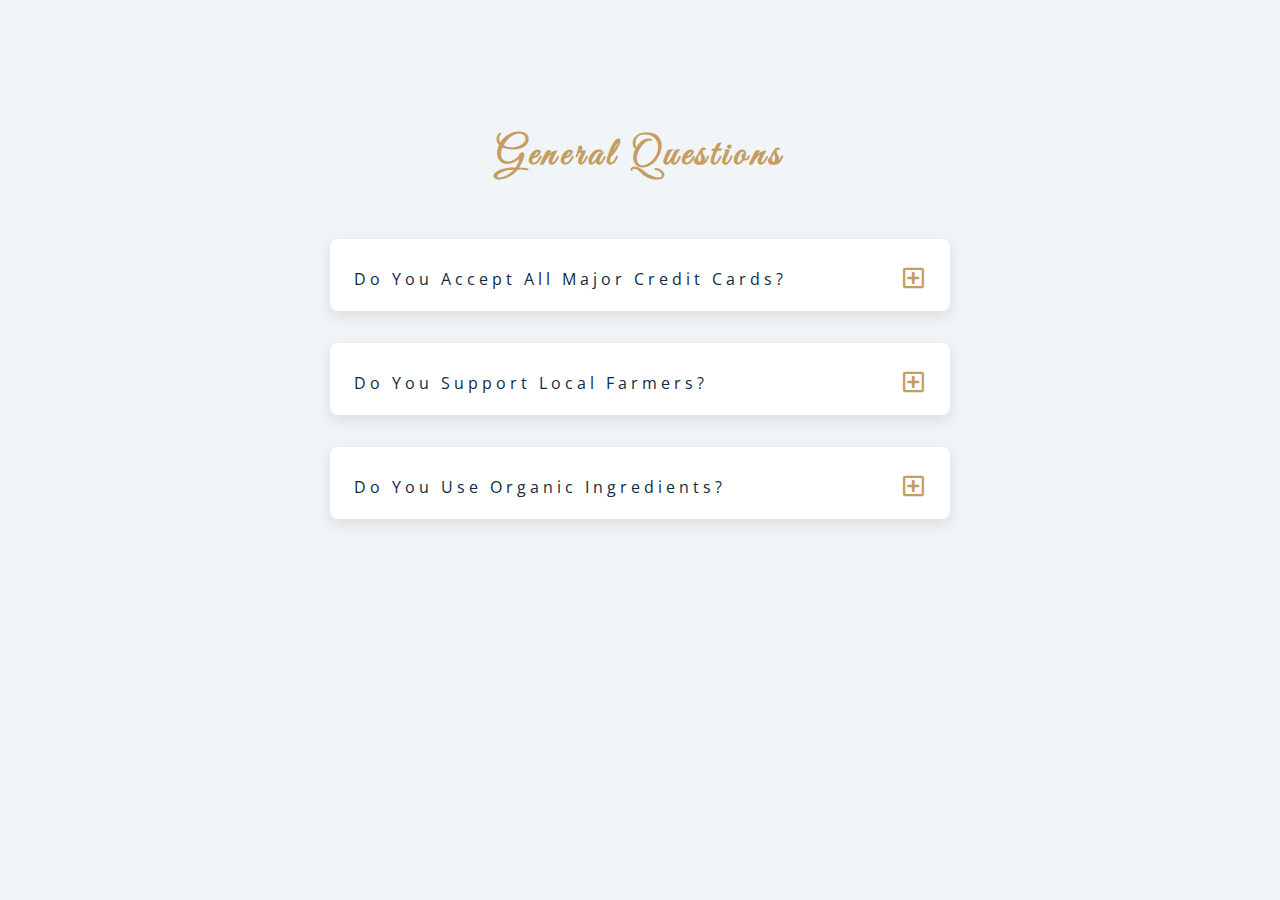
<file: 7-questions/setup/index.html>
<!DOCTYPE html>
<html lang="en">
  <head>
    <meta charset="UTF-8" />
    <meta name="viewport" content="width=device-width, initial-scale=1.0" />
    <title>Q & A</title>
    <!-- font-awesome -->
    <link
      rel="stylesheet"
      href="https://cdnjs.cloudflare.com/ajax/libs/font-awesome/5.14.0/css/all.min.css"
    />
    <!-- extra fonts -->
    <link
      href="https://fonts.googleapis.com/css?family=Great+Vibes&display=swap"
      rel="stylesheet"
    />
    <!-- styles -->
    <link rel="stylesheet" href="styles.css" />
  </head>
  <body>
    <section class="questions">
      <div class="title">
        <h2>general questions</h2>
      </div>
      <div class="section-center">
        <article class="question">
          <div class="question-title">
          <p>do you accept all major credit cards?</p>
          <button type="button" class="question-btn">
            <span class="plus-icon">
              <i class="far fa-plus-square"></i>
            </span>
            <span class="minus-icon">
              <i class="far fa-minus-square"></i>
            </span>
          </button>
        </div>
        <div class="question-text">
          <p>Lorem ipsum dolor sit amet consectetur, adipisicing elit. Vitae natus quibusdam excepturi perferendis perspiciatis animi quas! Culpa tempore earum quo!</p>
        </div>
        </article>

        <article class="question">
          <div class="question-title">
            <p>do you support local farmers?</p>
            <button type="button" class="question-btn">
              <span class="plus-icon">
                <i class="far fa-plus-square"></i>
              </span>
              <span class="minus-icon">
                <i class="far fa-minus-square"></i>
              </span>
            </button>
          </div>
          <div class="question-text">
            <p>Lorem ipsum dolor sit amet consectetur, adipisicing elit. Vitae natus quibusdam excepturi perferendis
              perspiciatis animi quas! Culpa tempore earum quo!</p>
          </div>
        </article>

        <article class="question">
          <div class="question-title">
            <p>do you use organic ingredients?</p>
            <button type="button" class="question-btn">
              <span class="plus-icon">
                <i class="far fa-plus-square"></i>
              </span>
              <span class="minus-icon">
                <i class="far fa-minus-square"></i>
              </span>
            </button>
          </div>
          <div class="question-text">
            <p>Lorem ipsum dolor sit amet consectetur, adipisicing elit. Vitae natus quibusdam excepturi perferendis
              perspiciatis animi quas! Culpa tempore earum quo!</p>
          </div>
        </article>
      </div>
    </section>
    <!-- javascript -->
    <script src="app.js"></script>
  </body>
</html>
</file>
<file: 7-questions/setup/styles.css>
/*
=============== 
Fonts
===============
*/
@import url("https://fonts.googleapis.com/css?family=Open+Sans|Roboto:400,700&display=swap");

/*
=============== 
Variables
===============
*/

:root {
  /* dark shades of primary color*/
  --clr-primary-1: hsl(205, 86%, 17%);
  --clr-primary-2: hsl(205, 77%, 27%);
  --clr-primary-3: hsl(205, 72%, 37%);
  --clr-primary-4: hsl(205, 63%, 48%);
  /* primary/main color */
  --clr-primary-5: #49a6e9;
  /* lighter shades of primary color */
  --clr-primary-6: hsl(205, 89%, 70%);
  --clr-primary-7: hsl(205, 90%, 76%);
  --clr-primary-8: hsl(205, 86%, 81%);
  --clr-primary-9: hsl(205, 90%, 88%);
  --clr-primary-10: hsl(205, 100%, 96%);
  /* darkest grey - used for headings */
  --clr-grey-1: hsl(209, 61%, 16%);
  --clr-grey-2: hsl(211, 39%, 23%);
  --clr-grey-3: hsl(209, 34%, 30%);
  --clr-grey-4: hsl(209, 28%, 39%);
  /* grey used for paragraphs */
  --clr-grey-5: hsl(210, 22%, 49%);
  --clr-grey-6: hsl(209, 23%, 60%);
  --clr-grey-7: hsl(211, 27%, 70%);
  --clr-grey-8: hsl(210, 31%, 80%);
  --clr-grey-9: hsl(212, 33%, 89%);
  --clr-grey-10: hsl(210, 36%, 96%);
  --clr-white: #fff;
  --clr-red-dark: hsl(360, 67%, 44%);
  --clr-red-light: hsl(360, 71%, 66%);
  --clr-green-dark: hsl(125, 67%, 44%);
  --clr-green-light: hsl(125, 71%, 66%);
  --clr-gold: #c59d5f;
  --clr-black: #222;
  --ff-primary: "Roboto", sans-serif;
  --ff-secondary: "Open Sans", sans-serif;
  --transition: all 0.3s linear;
  --spacing: 0.25rem;
  --radius: 0.5rem;
  --light-shadow: 0 5px 15px rgba(0, 0, 0, 0.1);
  --dark-shadow: 0 5px 15px rgba(0, 0, 0, 0.2);
  --max-width: 1170px;
  --fixed-width: 620px;
}
/*
=============== 
Global Styles
===============
*/

*,
::after,
::before {
  margin: 0;
  padding: 0;
  box-sizing: border-box;
}
body {
  font-family: var(--ff-secondary);
  background: var(--clr-grey-10);
  color: var(--clr-grey-1);
  line-height: 1.5;
  font-size: 0.875rem;
}
ul {
  list-style-type: none;
}
a {
  text-decoration: none;
}
img:not(.logo) {
  width: 100%;
}
img {
  display: block;
}

h1,
h2,
h3,
h4 {
  letter-spacing: var(--spacing);
  text-transform: capitalize;
  line-height: 1.25;
  margin-bottom: 0.75rem;
  font-family: var(--ff-primary);
}
h1 {
  font-size: 3rem;
}
h2 {
  font-size: 2rem;
}
h3 {
  font-size: 1.25rem;
}
h4 {
  font-size: 0.875rem;
}
p {
  margin-bottom: 1.25rem;
  color: var(--clr-grey-5);
}
@media screen and (min-width: 800px) {
  h1 {
    font-size: 4rem;
  }
  h2 {
    font-size: 2.5rem;
  }
  h3 {
    font-size: 1.75rem;
  }
  h4 {
    font-size: 1rem;
  }
  body {
    font-size: 1rem;
  }
  h1,
  h2,
  h3,
  h4 {
    line-height: 1;
  }
}
/*  global classes */

.btn {
  text-transform: uppercase;
  background: transparent;
  color: var(--clr-black);
  padding: 0.375rem 0.75rem;
  letter-spacing: var(--spacing);
  display: inline-block;
  transition: var(--transition);
  font-size: 0.875rem;
  border: 2px solid var(--clr-black);
  cursor: pointer;
  box-shadow: 0 1px 3px rgba(0, 0, 0, 0.2);
  border-radius: var(--radius);
}
.btn:hover {
  color: var(--clr-white);
  background: var(--clr-black);
}
/* section */
.section {
  padding: 5rem 0;
}

.section-center {
  width: 90vw;
  margin: 0 auto;
  max-width: 1170px;
}
@media screen and (min-width: 992px) {
  .section-center {
    width: 95vw;
  }
}
main {
  min-height: 100vh;
  display: grid;
  place-items: center;
}
/*
=============== 
Questions
===============
*/
.title {
  margin-top: 15vh;
  margin-bottom: 4rem;
}
.title h2 {
  color: var(--clr-gold);
  font-family: "Great Vibes", cursive;
  text-align: center;
}
.section-center {
  max-width: var(--fixed-width);
}
.question {
  background: var(--clr-white);
  border-radius: var(--radius);
  box-shadow: var(--light-shadow);
  padding: 1.5rem 1.5rem 0 1.5rem;
  margin-bottom: 2rem;
}
.question-title {
  display: flex;
  justify-content: space-between;
  align-items: center;
  text-transform: capitalize;
  padding-bottom: 1rem;
}
.question-title p {
  margin-bottom: 0;
  letter-spacing: var(--spacing);
  color: var(--clr-grey-1);
}
.question-btn {
  font-size: 1.5rem;
  background: transparent;
  border-color: transparent;
  cursor: pointer;
  color: var(--clr-gold);
  transition: var(--transition);
}
.question-btn:hover {
  transform: rotate(90deg);
}
.question-text {
  padding: 1rem 0 1.5rem 0;
  border-top: 1px solid rgba(0, 0, 0, 0.2);
}
.question-text p {
  margin-bottom: 0;
}
/* hide text */
.question-text {
  display: none;
}
.show-text .question-text {
  display: block;
}
.minus-icon {
  display: none;
}
.show-text .minus-icon {
  display: inline;
}
.show-text .plus-icon {
  display: none;
}
</file>
